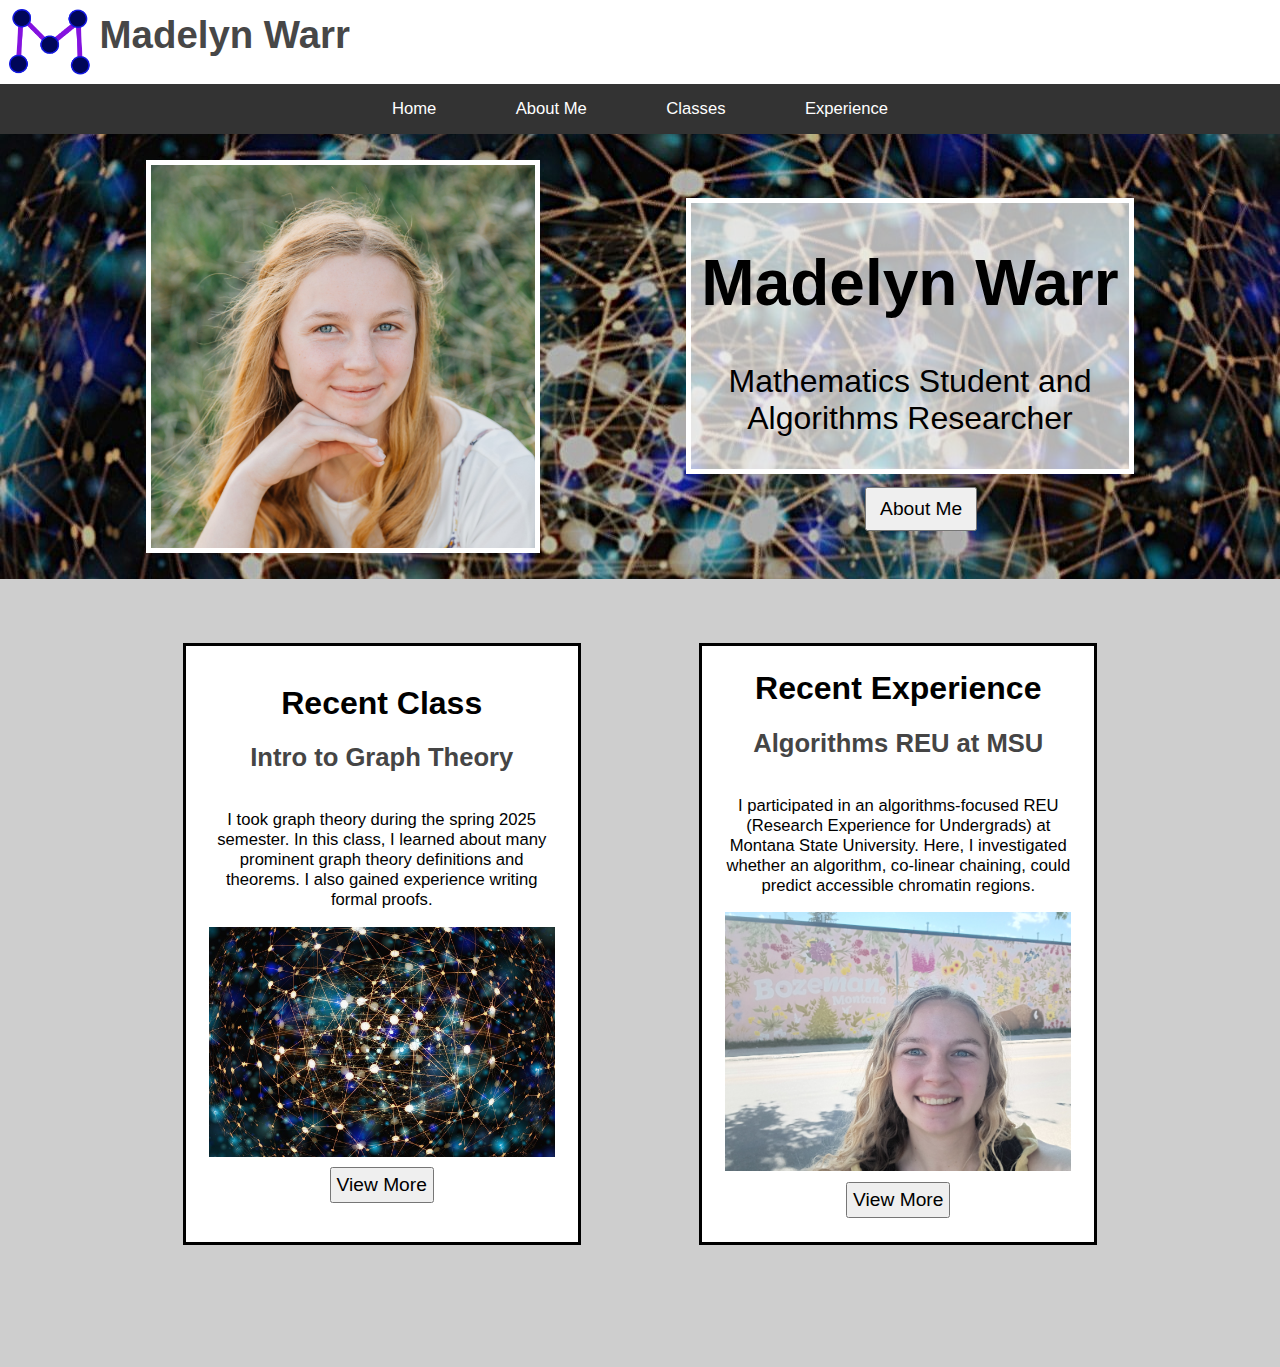
<file: index.html>
<!DOCTYPE html>
<html lang="en">
<head>
    <title>Madelyn's Personal Site</title>
    <link rel="icon" type="image/x-icon" href="images/logo.png">
    <meta charset="UTF-8">
    <meta name="viewport" content="width=device-width, initial-scale=1">
    <link rel="stylesheet" href="stylesheets/style.css">
    <link rel="stylesheet" href="stylesheets/home_style.css">
    <meta name="google-site-verification" content="SnorgUp9wyn55xLy5qgvPHhM8T_7TRdd1qHXFPYbHVU" />
</head>

<body>
    
    <div class="header">
        <a href="index.html" >
            <img src="images/logo.png" class="header">
        </a>
        <h1 class="header">Madelyn Warr</h1>
        
    </div>
    <div class="main">
        <div class="navbar">
            <a href="index.html">Home</a>
            <a href="about.html">About Me</a>
            <a href="classes.html">Classes</a>
            <a href="experience.html">Experience</a>
        </div>
        <div class="intro">
            <img class="intro" src=images/Madelyn_Square_Photo.jpg alt="Photo of Madelyn" id="MadelynImage">
    
            <div class="right">
                <div class="bio">
                    <h1 class="bio">Madelyn Warr</h1>
                    <p class="bio">Mathematics Student and Algorithms Researcher</p>
                </div>
                <a href="about.html">
                    <button type="button" id="about_me">About Me</button>
                </a>
            </div>
        </div>
    </div>
    <div class="recents">
        <div class="class">
            <h1 class="bottom">Recent Class</h1>
            <h2 class="bottom">Intro to Graph Theory</h2>
            <p class="bottom">I took graph theory during the spring 2025 semester. In this class, I learned about many prominent graph theory definitions and theorems. I also gained experience writing formal proofs.</p>
            <img class="bottom" src="images/graph.jpg" alt="Glowing graph">
            <a href="classes.html">
                <button type="button" class="bottom">View More</button>
            </a>
        </div>
        <div class="experience">
            <h1 class="bottom">Recent Experience</h1>
            <h2 class="bottom">Algorithms REU at MSU</h2>
            <p class="bottom">I participated in an algorithms-focused REU (Research Experience for Undergrads) at Montana State University. Here, I investigated whether an algorithm, co-linear chaining, could predict accessible chromatin regions.</p>
            <img class="bottom" src="images/bozeman.jpg" alt="Glowing graph">
            <a href="experience.html">
                <button type="button" class="bottom" id="bozeman">View More</button>
            </a>
        </div>
    </div>
</body>

</html>
</file>
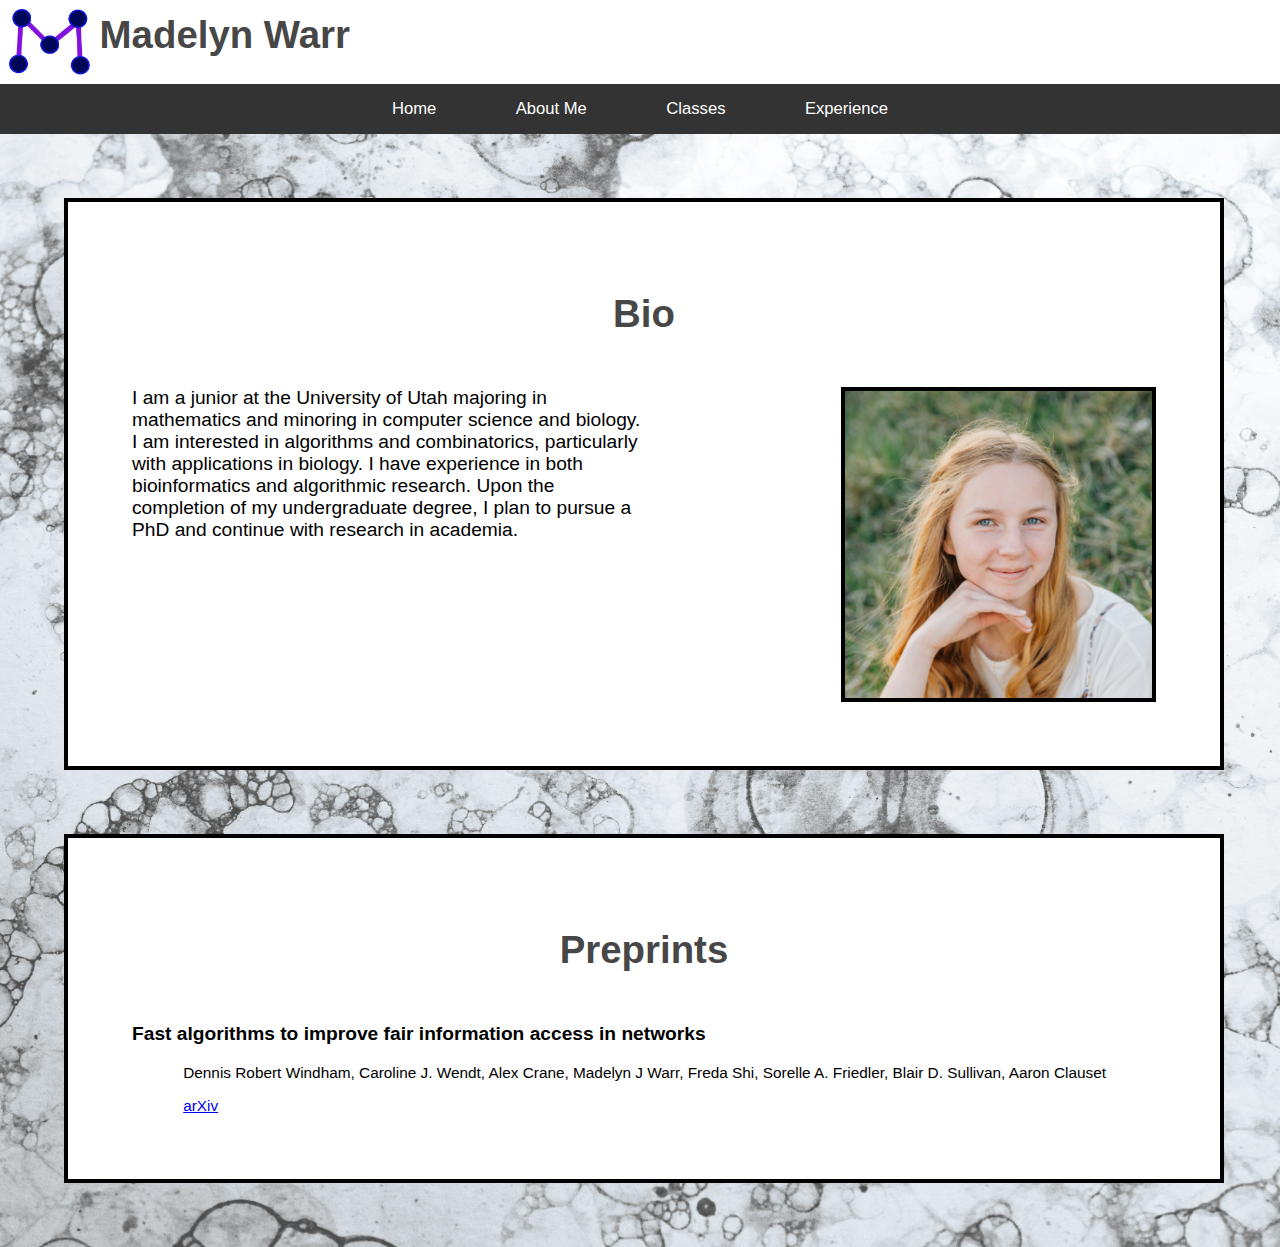
<file: about.html>
<!DOCTYPE html>
<html lang="en">
<head>
    <title>Madelyn's Personal Site</title>
    <link rel="icon" type="image/x-icon" href="images/logo.png">
    <meta charset="UTF-8">
    <meta name="viewport" content="width=device-width, initial-scale=1">
    <link rel="stylesheet" href="stylesheets/about_style.css">
    <link rel="stylesheet" href="stylesheets/style.css">
</head>

<body>
    
    <div class="header">
        <a href="index.html">
            <img src="images/logo.png" class="header">
        </a>
        <h1 class="header">Madelyn Warr</h1>
    </div>
    <div class="navbar">
            <a href="index.html">Home</a>
            <a href="about.html">About Me</a>
            <a href="classes.html">Classes</a>
            <a href="experience.html">Experience</a>
        </div>
    <div class="main">
        <div class="content">
            <h1 class="content">Bio</h1>
            <img src="images/Madelyn_Square_Photo.jpg" class="content">
            <p class="content">I am a junior at the University of Utah majoring in mathematics and minoring in computer science and biology.
                I am interested in algorithms and combinatorics, particularly with applications in biology. I have experience
                in both bioinformatics and algorithmic research. Upon the completion of my undergraduate
                degree, I plan to pursue a PhD and continue with research in academia.
            </p>
        </div>
        <div class="content">
            <div class="paper">
                <h1 class="content">Preprints</h1>
                <p class="paper_name">Fast algorithms to improve fair information access in networks</p>
                <p class="authors">Dennis Robert Windham, Caroline J. Wendt, Alex Crane, Madelyn J Warr, Freda Shi, Sorelle A. Friedler, Blair D. Sullivan, Aaron Clauset</p>
                <a class="paper_link" href="https://arxiv.org/abs/2409.03127" target="_blank" rel="noopener noreferrer">arXiv</a>
            </div>
        </div>
    </div>
</body>
</file>
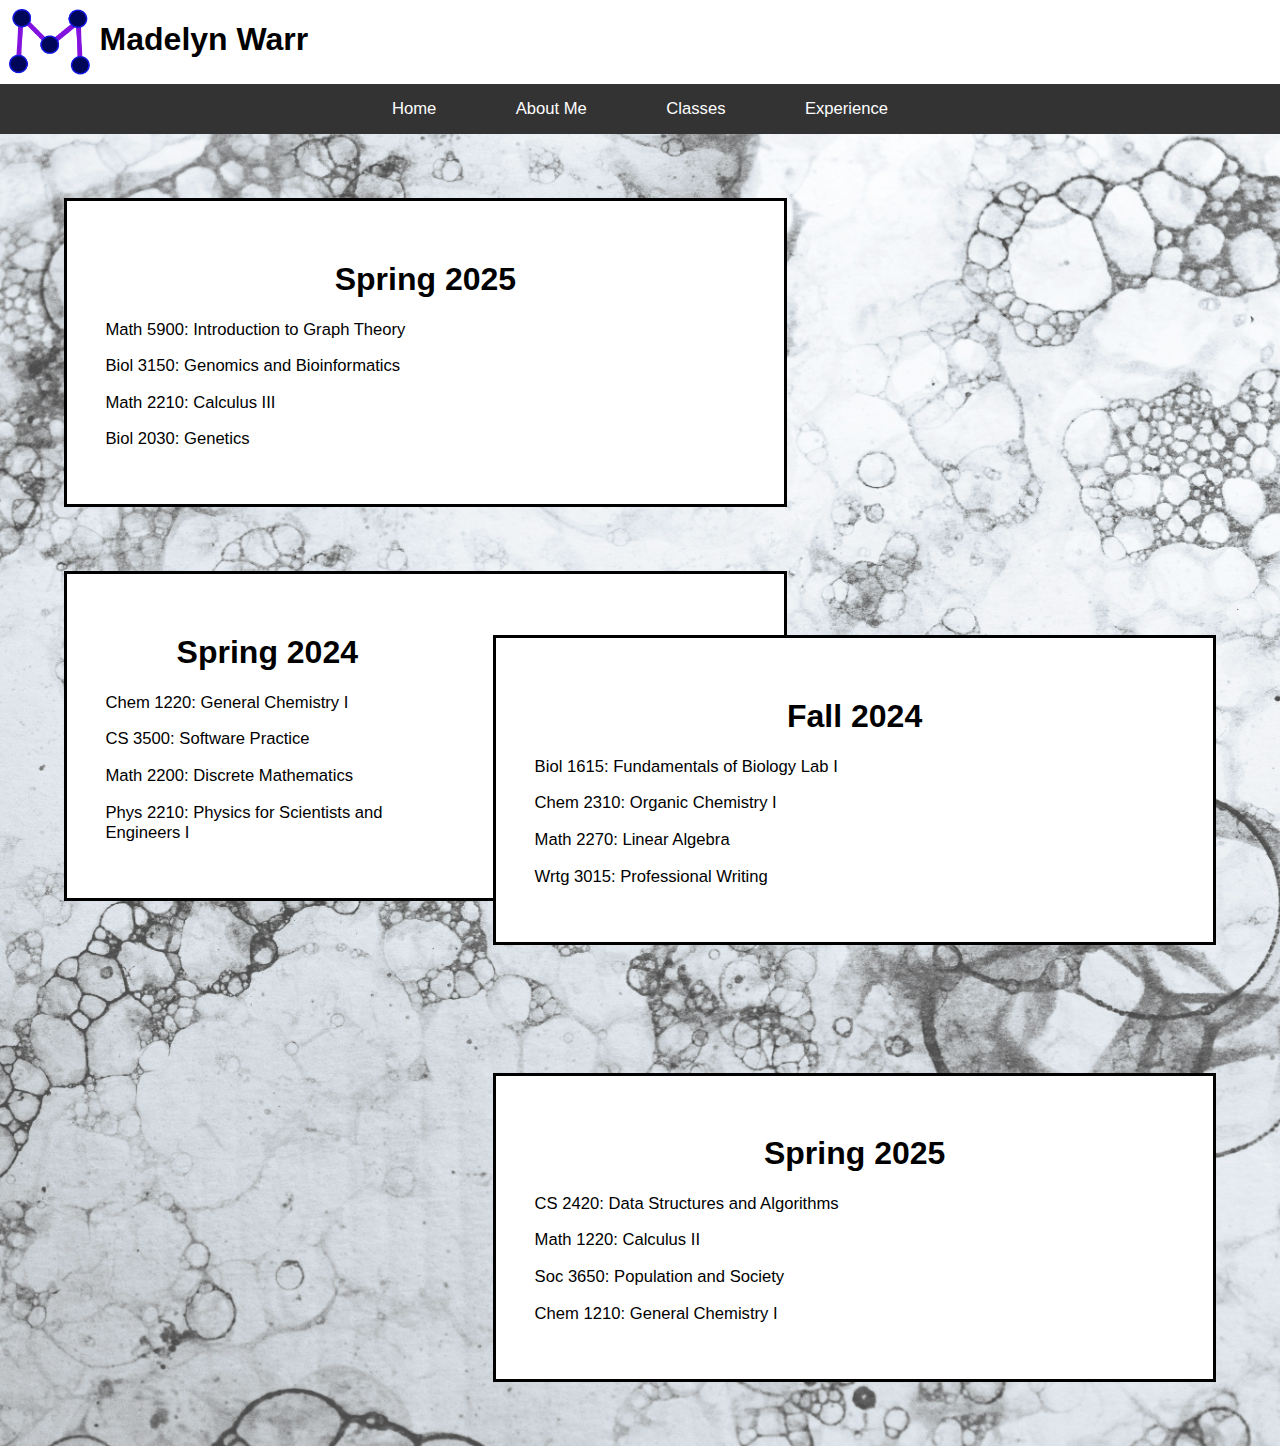
<file: classes.html>
<!DOCTYPE html>
<html lang="en">
<head>
    <title>Madelyn's Personal Site</title>
    <meta charset="UTF-8">
    <meta name="viewport" content="width=device-width, initial-scale=1">
    <link rel="stylesheet" href="stylesheets/style.css">
    <link rel="stylesheet" href="stylesheets/classes.css">
</head>

<body>
    
    <div class="header">
        <a href="home.html">
            <img src="images/logo.png" class="header">
        </a>
        <h1>Madelyn Warr</h1>
        
    </div>

    <div class="main">
        <div class="navbar">
            <a href="index.html">Home</a>
            <a href="about.html">About Me</a>
            <a href="classes.html">Classes</a>
            <a href="experience.html">Experience</a>
        </div>

        <div class="left">
            <h1 class="left">Spring 2025</h1>
            <p class="left">Math 5900: Introduction to Graph Theory</p>
            <p class="left">Biol 3150: Genomics and Bioinformatics</p>
            <p class="left">Math 2210: Calculus III</p>
            <p class="left">Biol 2030: Genetics</p>
        </div>

        <div class="right">
            <h1 class="right">Fall 2024</h1>
            <p class="right">Biol 1615: Fundamentals of Biology Lab I</p>
            <p class="right">Chem 2310: Organic Chemistry I</p>
            <p class="right">Math 2270: Linear Algebra</p>
            <p class="right">Wrtg 3015: Professional Writing</p>
        </div>

        <div class="left">
            <h1 class="left">Spring 2024</h1>
            <p class="left">Chem 1220: General Chemistry I</p>
            <p class="left">CS 3500: Software Practice</p>
            <p class="left">Math 2200: Discrete Mathematics</p>
            <p class="left">Phys 2210: Physics for Scientists and Engineers I</p>
        </div>

        <div class="right">
            <h1 class="right">Spring 2025</h1>
            <p class="right">CS 2420: Data Structures and Algorithms</p>
            <p class="right">Math 1220: Calculus II</p>
            <p class="right">Soc 3650: Population and Society</p>
            <p class="right">Chem 1210: General Chemistry I</p>
        </div>
    </div>
</body>
</file>
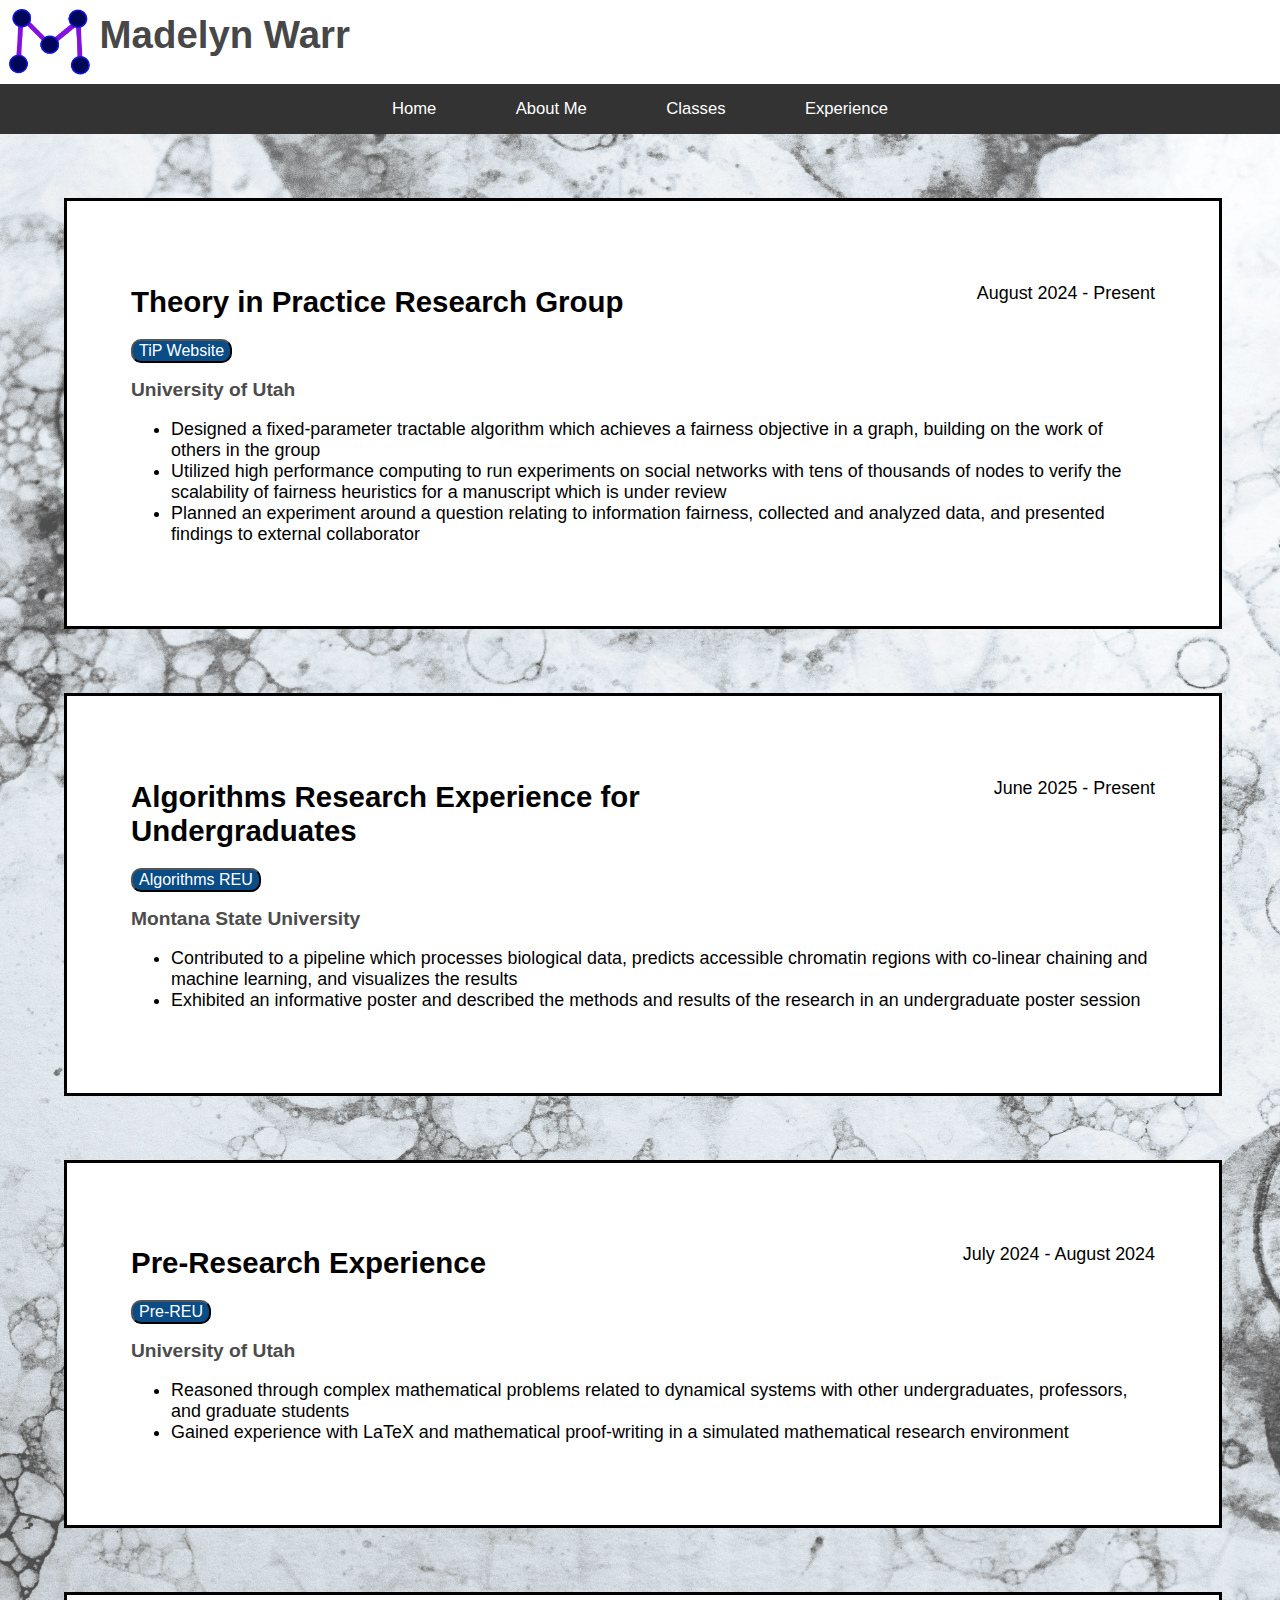
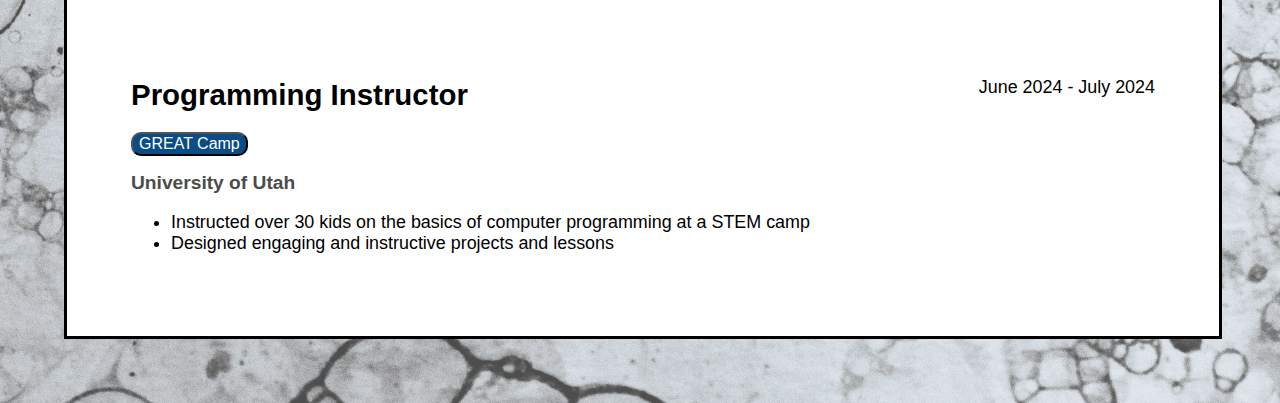
<file: experience.html>
<!DOCTYPE html>
<html lang="en">
<head>
    <title>Madelyn's Personal Site</title>
    <link rel="icon" type="image/x-icon" href="images/logo.png">
    <meta charset="UTF-8">
    <meta name="viewport" content="width=device-width, initial-scale=1">
    <link rel="stylesheet" href="stylesheets/style.css">
    <link rel="stylesheet" href="stylesheets/experience.css">
</head>

<body>
    
    <div class="header">
        <a href="index.html">
            <img src="images/logo.png" class="header">
        </a>
        <h1 class="header">Madelyn Warr</h1>
    </div>

    
    <div class="navbar">
        <a href="index.html">Home</a>
        <a href="about.html">About Me</a>
        <a href="classes.html">Classes</a>
        <a href="experience.html">Experience</a>
    </div>

    <div class="main">
        <div class="box">
            <div class="content">
                <div class="row">
                    <h1 class="title">Theory in Practice Research Group</h1>
                    <p class="date">August 2024 - Present</p>
                </div>
                <a href="https://sullivan.cs.utah.edu/#!/" class="button" target="_blank" rel="noopener noreferrer">
                    <button type="button" class="button">TiP Website</button>
                </a>
                <h2 class="place">University of Utah</h2>
                <ul class="description">
                    <li>Designed a fixed-parameter tractable algorithm which achieves a fairness objective
                    in a graph, building on the work of others in the group</li>
                    <li>Utilized high performance computing to run experiments on social networks with
                    tens of thousands of nodes to verify the scalability of fairness heuristics for a
                    manuscript which is under review</li>
                    <li>Planned an experiment around a question relating to information fairness, collected
                    and analyzed data, and presented findings to external collaborator</li>
                </ul>
            </div>
        </div>

        <div class="box">
            <div class="content">
                <div class="row">
                    <h1 class="title">Algorithms Research Experience for Undergraduates</h1>
                    <p class="date">June 2025 - Present</p>
                </div>
                <a href="https://www.cs.montana.edu/REU/" class="button" target="_blank" rel="noopener noreferrer">
                    <button type="button" class="button">Algorithms REU</button>
                </a>
                <h2 class="place">Montana State University</h2>
                <ul class="description">
                    <li>Contributed to a pipeline which processes biological data, predicts accessible
                    chromatin regions with co-linear chaining and machine learning, and visualizes the
                    results</li>
                    <li>Exhibited an informative poster and described the methods and results of the
                    research in an undergraduate poster session</li>
                </ul>
            </div>
        </div>

        <div class="box">
            <div class="content">
                <div class="row">
                    <h1 class="title">Pre-Research Experience</h1>
                    <p class="date">July 2024 - August 2024</p>
                </div>
                <a href="https://www.math.utah.edu/~vinhage/prereu24/materials/" target="_blank" rel="noopener noreferrer" class="button">
                    <button type="button" class="button">Pre-REU</button>
                </a>
                <h2 class="place">University of Utah</h2>
                <ul class="description">
                    <li>Reasoned through complex mathematical problems related to dynamical systems with other undergraduates, professors, and graduate students</li>
                    <li>Gained experience with LaTeX and mathematical proof-writing in a simulated mathematical research environment</li>
                </ul>
            </div>
        </div>

        <div class="box">
            <div class="content">
                <div class="row">
                    <h1 class="title">Programming Instructor</h1>
                    <p class="date">June 2024 - July 2024</p>
                </div>
                <a href="https://users.cs.utah.edu/~dejohnso/GREAT/index.shtml" class="button" target="_blank" rel="noopener noreferrer">
                    <button type="button" class="button">GREAT Camp</button>
                </a>
                <h2 class="place">University of Utah</h2>
                <ul class="description">
                    <li>Instructed over 30 kids on the basics of computer programming at a STEM camp</li>
                    <li>Designed engaging and instructive projects and lessons</li>
                </ul>
            </div>
        </div>
    </div>

</body>
</file>
<file: stylesheets/style.css>
body {
    margin: 0%; 
    font-family: Verdana, sans-serif;
    
}


.navbar {
    background-color: #333;
    text-align: center;
    padding: 15px;
    border: 0px;
    margin: 0px;
}

.navbar a {
    color: white;
    text-align: center;
    text-decoration: none;
    padding-right: 3%;
    padding-left: 3%;
    font-size: max(1.3vw, .8em);
}

div.header {
    background-color: white;
    margin:0px;
    overflow: hidden;
}


img.header{
    width: max(7%, 50px);
    height: auto;
    margin: 5px;;
    float: left;
}

h1.header{
    font-size: max(3vw, 25px);
    margin-top:1%;
    color: rgb(71, 71, 71)
}

@media screen and (min-width: 600px) {
    h1.header{
        margin-top:1%;
    }
}

@media screen and (max-width: 600px) {
    h1.header{
        margin-top:2%;
    }
}
</file>
<file: stylesheets/home_style.css>
.main{
    background-image: url("../images/graph_bg.jpg");
    background-size: cover;
}

@media screen and (min-width: 600px){
    div.intro{
        display: flex;
        justify-content: space-evenly;
        align-content: center;
    }
    #MadelynImage{
        width: 30%;
        margin-top: 2%;
        margin-bottom: 2%;
    }
    .right{
        width: 35%;
        margin-top: 5%;
    }
    p.bio{
        font-size: 2.5vw;
    }
    h1.bio{
        font-family: Arial, Helvetica, sans-serif;
        font-size: 5vw;
        font-weight: bold;
        padding: 0;
    }
    #about_me{
        margin-left: 40%;
        width: 25%;
        margin-top: 3%;
        margin-bottom: 3%;
        padding: 2%;
        font-size: 1.5vw;
    }
}

@media screen and (max-width: 600px){
    #MadelynImage{
        width: 70%;
        margin-left: 15%;
        margin-top: 5%;
    }
    .right{
        width: 70%;
        margin-left: 15%;
        margin-top: 5%;
    }
    p.bio{
        font-size: 4vw;
    }
    h1.bio{
        font-family: Arial, Helvetica, sans-serif;
        font-size: 6vw;
        font-weight: bold;
        padding: 0;
    }
    #about_me{
        margin-left: 40%;
        width: 25%;
        margin-top: 3%;
        margin-bottom: 3%;
        padding: 2%;
        font-size: 2vw;
    }
    
}


#MadelynImage {
    height: auto;
    border-style: solid;
    border-width: 5px;
    border-color: white;

}

div.bio {
    background-color: rgba(255, 255, 255, 0.7);
    border: 2px;
    border-color: white;
    border-style: solid;
    border-width: 5px;
    text-align: center;
    overflow: hidden;
    
}





@media screen and (min-width: 600px){
    .recents{
        display: flex;
        justify-content: space-evenly;
        align-items: center;
        flex-direction: row;
        background-color: rgb(206, 206, 206);
        margin: 0;
        padding: 5%;
        overflow: hidden;
    }
}

@media screen and (max-width: 600px){
    .recents{
        display: flex;
        flex-direction: column;
        justify-content: center;
        align-items: center;
        background-color: rgb(206, 206, 206);
        margin: 0;
        padding: 5%;
        overflow: hidden;
    }
}

img.bottom{
    width: 100%;
    height: auto;
}

div.class{
    display: flex;
    justify-content: center;
    align-items: center;
    flex-direction: column;
    border-style: solid;
    padding: 2%;
    margin-bottom: 5%;
    background-color: white;
    overflow: hidden;
}

@media screen and (max-width: 600px){
    div.class{
        width: 80%;
    }
    div.experience{
        width: 80%;
    }
    h1.bottom{
        font-size: 6vw;
    }
    h2.bottom{
        font-size: 4vw;
    }
}

@media screen and (min-width: 600px){
    h1.bottom{
        font-size: max(2.5vw, 1.3em);
    }
    h2.bottom{
        font-size: max(2vw, 1em);
    }
    div.class{
        width: 30%;
        height: 550px;
    }
    div.experience{
        width: 30%;
        height: 550px;
    }
}

div.experience{
    display: flex;
    justify-content: center;
    align-items: center;
    flex-direction: column;
    border-style: solid;
    padding: 2%;
    background-color: white;
    overflow: hidden;
    margin-bottom: 5%;
}

h1.bottom{
    padding: 0;
    margin-top: 0;
    text-align: center;
}

h2.bottom{
    padding: 0;
    margin-top: 0;
    text-align: center;
    color: rgb(69, 69, 69);
}

p.bottom{
    text-align: center;
    font-size: max(1.3vw, .75em);
}

button.bottom{
    margin-top: 10%;
    padding: 5px;
    font-size: max(1.5vw, .75em);
}
</file>
<file: stylesheets/about_style.css>
div.main{
    width: 100%;
    background-image: url("../images/bg.jpg");
    background-size: cover;
    background-color: rgba(255,255,255,0.3);
    background-blend-mode: lighten;
    overflow: hidden;
}

div.content{
    background-color: white;
    width: 80%;
    overflow: hidden;
    margin-top: 5%;
    margin-bottom: 5%;
    margin-left: 5%;
    border-style: solid;
    border-color: black;
    border-width: .25em;
    padding: 5%;
}


img.content{
    
    border-style: solid;
    border-color: black;
    border-width: .25em;
}

button.content{
    padding: 1%;
    font-size: max(1.5vw, 1em);
    border-radius: 20px;
    display: block;
    margin: 0 auto;
    
}

a.content{
    text-decoration: none;
}

h1.content{
    text-align: center;
    color: rgb(71, 71, 71);
    margin-bottom: 5%;
    font-size: max(3vw, 1.75em);
}



@media screen and (max-width: 600px){
    img.content{
        width: 80%;
        margin-left: 10%;
    }
    p.content{
        width: 80%;
        font-size: 2.5vw;
        margin-left: 10%;
    }
    .paper_name{
        font-size: 3vw;
        font-weight: bold;
    }
    .authors{
        margin-left: 5%;
        font-size: 2.5vw;
    }
    .paper_link{
        margin-left: 5%;
        font-size: 2.5vw;
    }
}

@media screen and (min-width: 600px){
    img.content{
        width: 30%;
        float: right;
        
    }
    p.content{
        width: 50%;
        font-size: max(1.5vw, .75em);
    }

    .paper_name{
        font-weight: bold;
        font-size: max(1.5vw, .75em);
    }

    .authors{
        margin-left: 5%;
        font-size: max(1.2vw, .6em);
    }

    .paper_link{
        margin-left: 5%;
        font-size: max(1.2vw, .6em);
    }
}
</file>
<file: stylesheets/classes.css>
div.main{
    width: 100%;
    background-image: url("../images/bg.jpg");
    background-size: cover;
    background-color: rgba(255,255,255,0.3);
    background-blend-mode: lighten;
    overflow: hidden;
}



div.left{
    border-style: solid;
    border-color: black;
    padding: 3%;
    background-color: white;
    margin: 5%;
}

div.right{
    border-style: solid;
    border-color: black;
    padding: 3%;
    background-color: white;
    float: right;
    margin: 5%;
}

@media screen and (min-width: 600px){
    .row{
        display: flex;
        justify-content: space-evenly;
    }
    h1.left{
        text-align: center;
        font-size: 2.5vw;
    }

    h1.right{
        text-align: center;
        font-size: 2.5vw;
    }

    p.left{
        font-size: 1.3vw;
    }

    p.right{
        font-size: 1.3vw;
    }
    div.right{
        width: 50%
    }
    div.left{
        width: 50%
    }
}

@media screen and (max-width: 600px){
    .row{
        display: flex;
        flex-direction: column;
        justify-content: space-evenly;
    }
    h1.left{
        text-align: center;
        font-size: 4vw;
    }

    h1.right{
        text-align: center;
        font-size: 4vw;
    }

    p.left{
        font-size: 3vw;
        margin-left: 10%;
    }

    p.right{
        font-size: 3vw;
        margin-left: 10%;
    }
    
}
</file>
<file: stylesheets/experience.css>
div.main{
    width: 100%;
    background-image: url("../images/bg.jpg");
    background-size: cover;
    background-color: rgba(255,255,255,0.3);
    background-blend-mode: lighten;
    overflow: hidden;
}

.box{
    width: 80%;
    border-style: solid;
    border-color: black;
    background-color: white;
    margin-left: 5%;
    margin-top: 5%;
    margin-bottom: 5%;
    overflow: hidden;
    padding: 5%;
}


@media screen and (min-width: 600px){
    h1.title{
        font-size: 2.3vw;
        width: 60%;
    }

    h2.place{
        font-size: 1.5vw;
        color: rgb(76, 76, 76);
    }

    p.date{
        font-size: 1.4vw;
    }

    .description{
        font-size: 1.4vw;
    }

    .row{
        display: flex;
        justify-content: space-between;
    }
    .button{
        font-size: 1.25vw;
        border-radius: 10px;
        color: white;
        background-color: rgb(10, 76, 134);
    }

}

@media screen and (max-width: 600px){
    .title{
        text-align: center;
    }
    .date{
        text-align: center;
    }
    .place{
        text-align: center;
        color: rgb(76, 76, 76);
    }

    .button{
        font-size: max(1.25vw, 1em);
        border-radius: 10px;
        color: white;
        text-decoration: none;
        overflow: hidden;
        display: block;
        margin: 0 auto;
    }

    button.button{
        background-color: rgb(10, 76, 134);
    }
}
</file>
